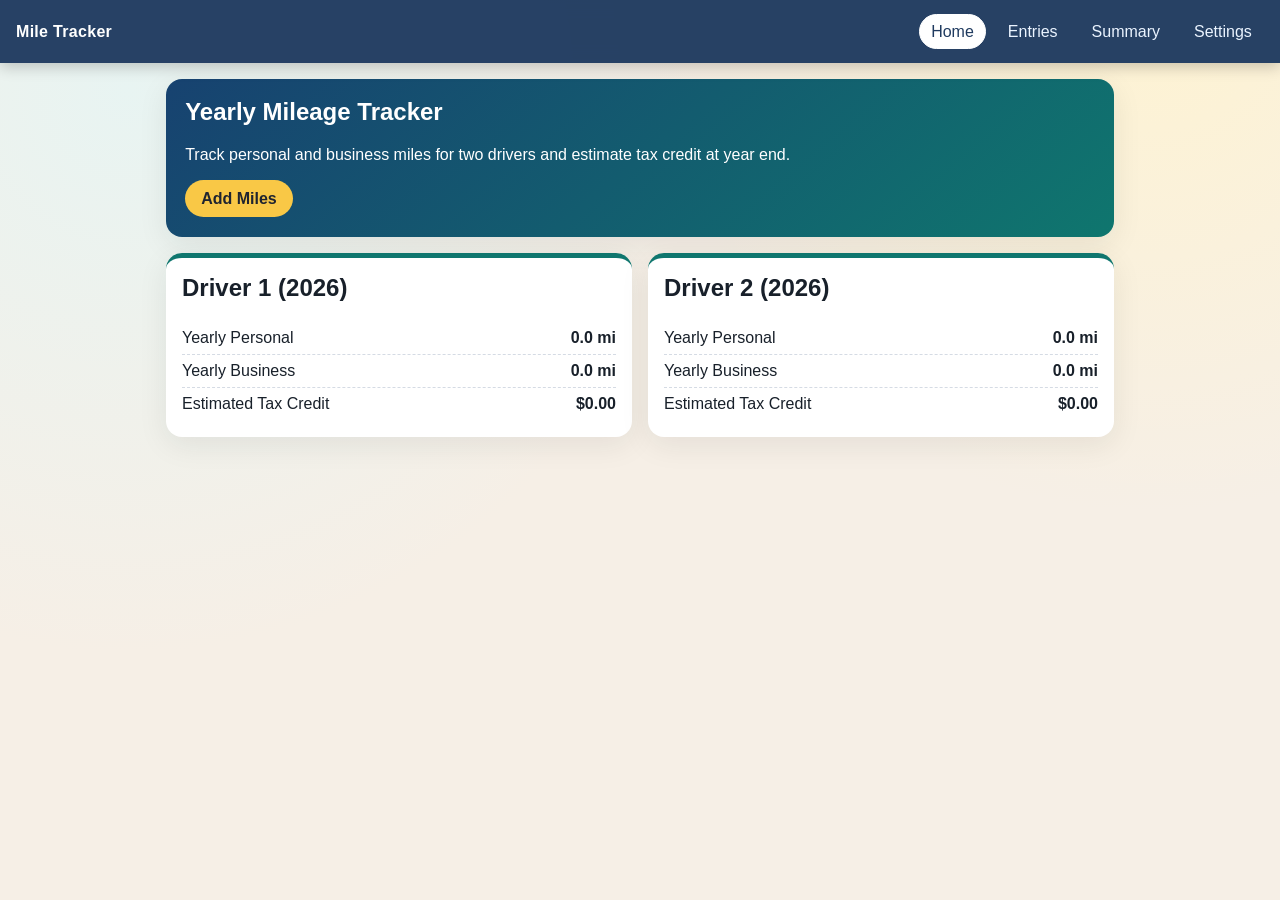
<file: index.html>
<!doctype html>
<html lang="en">
<head>
  <meta charset="UTF-8">
  <meta name="viewport" content="width=device-width, initial-scale=1.0">
  <meta name="theme-color" content="#1f3a5f">
  <link rel="manifest" href="manifest.webmanifest">
  <link rel="stylesheet" href="app.css">
  <title>Mile Tracker | Home</title>
</head>
<body data-page="home">
  <header class="topbar">
    <div class="brand">Mile Tracker</div>
    <nav class="menu" aria-label="Primary">
      <a href="index.html" data-nav="home">Home</a>
      <a href="entries.html" data-nav="entries">Entries</a>
      <a href="summary.html" data-nav="summary">Summary</a>
      <a href="settings.html" data-nav="settings">Settings</a>
    </nav>
  </header>

  <main class="container">
    <section class="hero">
      <h1>Yearly Mileage Tracker</h1>
      <p>Track personal and business miles for two drivers and estimate tax credit at year end.</p>
      <a class="button" href="entries.html">Add Miles</a>
    </section>

    <section class="card-grid" id="homeTotals" aria-live="polite"></section>
  </main>

  <script src="app.js"></script>
</body>
</html>
</file>
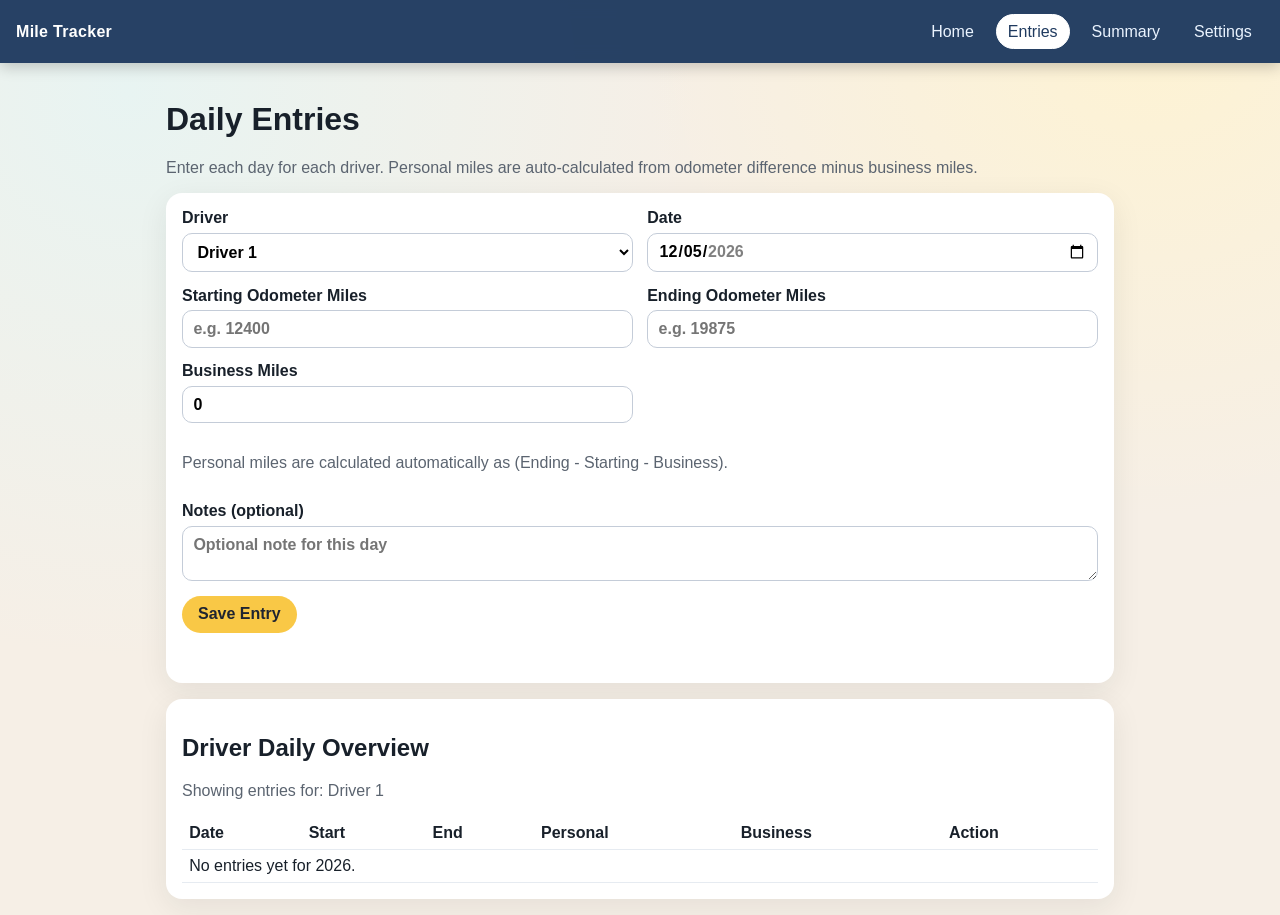
<file: entries.html>
<!doctype html>
<html lang="en">
<head>
  <meta charset="UTF-8">
  <meta name="viewport" content="width=device-width, initial-scale=1.0">
  <meta name="theme-color" content="#1f3a5f">
  <link rel="manifest" href="manifest.webmanifest">
  <link rel="stylesheet" href="app.css">
  <title>Mile Tracker | Entries</title>
</head>
<body data-page="entries">
  <header class="topbar">
    <div class="brand">Mile Tracker</div>
    <nav class="menu" aria-label="Primary">
      <a href="index.html" data-nav="home">Home</a>
      <a href="entries.html" data-nav="entries">Entries</a>
      <a href="summary.html" data-nav="summary">Summary</a>
      <a href="settings.html" data-nav="settings">Settings</a>
    </nav>
  </header>

  <main class="container">
    <h1>Daily Entries</h1>
    <p class="muted">Enter each day for each driver. Personal miles are auto-calculated from odometer difference minus business miles.</p>

    <section class="panel">
      <form id="entryForm" class="form-grid">
        <label>
          Driver
          <select id="driverSelect" required></select>
        </label>

        <label>
          Date
          <input id="entryDate" type="date" required>
        </label>

        <label>
          Starting Odometer Miles
          <input id="startMiles" type="number" min="0" step="0.1" placeholder="e.g. 12400">
        </label>

        <label>
          Ending Odometer Miles
          <input id="endMiles" type="number" min="0" step="0.1" placeholder="e.g. 19875">
        </label>

        <label>
          Business Miles
          <input id="businessMiles" type="number" min="0" step="0.1" required>
        </label>

        <p class="muted full-row">Personal miles are calculated automatically as (Ending - Starting - Business).</p>

        <label class="full-row">
          Notes (optional)
          <textarea id="notes" rows="2" placeholder="Optional note for this day"></textarea>
        </label>

        <button class="button" type="submit">Save Entry</button>
      </form>
      <p id="entryStatus" class="status" aria-live="polite"></p>
    </section>

    <section class="panel">
      <h2>Driver Daily Overview</h2>
      <p id="overviewDriverLabel" class="muted"></p>
      <div class="table-wrap">
        <table>
          <thead>
            <tr>
              <th>Date</th>
              <th>Start</th>
              <th>End</th>
              <th>Personal</th>
              <th>Business</th>
              <th>Action</th>
            </tr>
          </thead>
          <tbody id="entryTableBody"></tbody>
        </table>
      </div>
    </section>
  </main>

  <script src="app.js"></script>
</body>
</html>
</file>
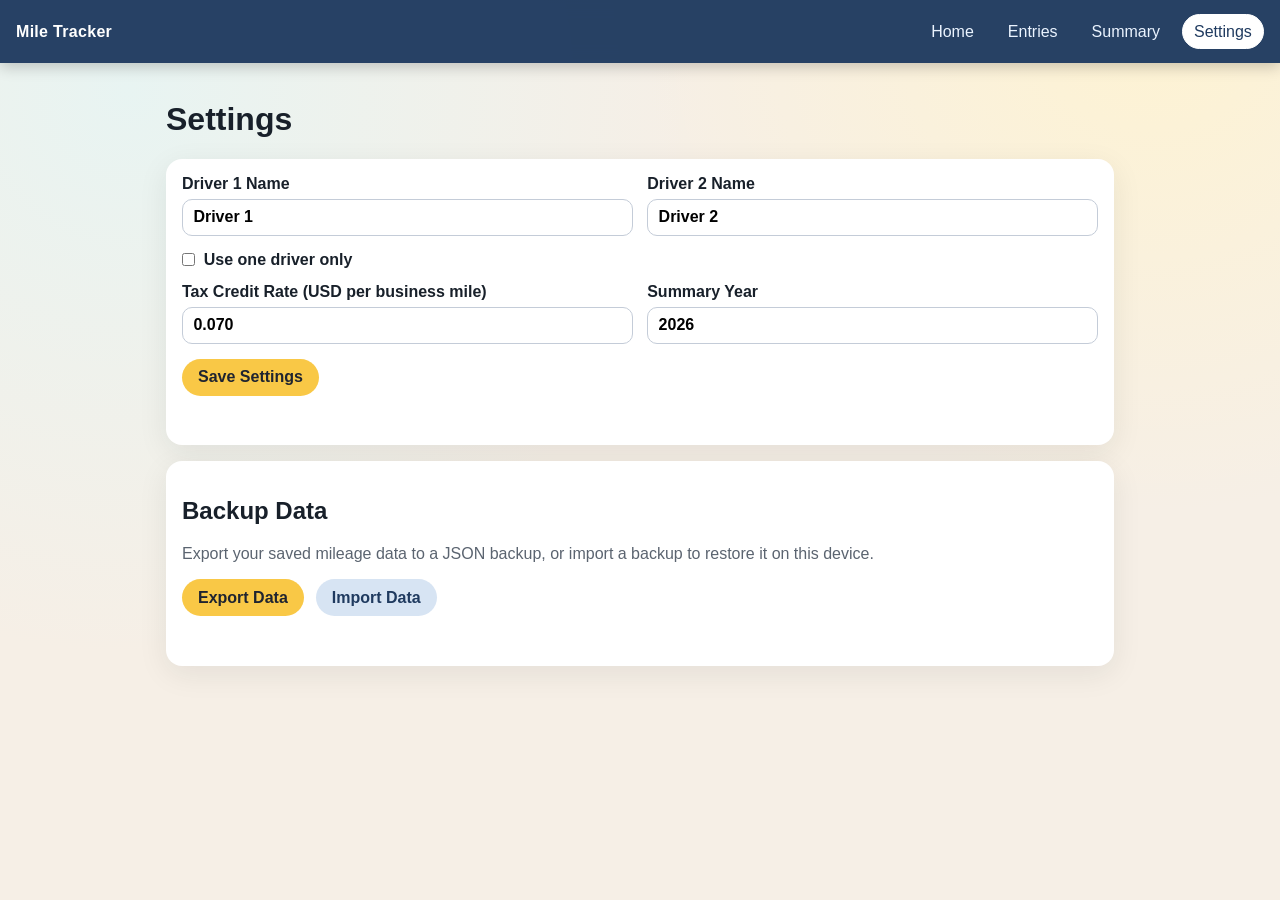
<file: settings.html>
<!doctype html>
<html lang="en">
<head>
  <meta charset="UTF-8">
  <meta name="viewport" content="width=device-width, initial-scale=1.0">
  <meta name="theme-color" content="#1f3a5f">
  <link rel="manifest" href="manifest.webmanifest">
  <link rel="stylesheet" href="app.css">
  <title>Mile Tracker | Settings</title>
</head>
<body data-page="settings">
  <header class="topbar">
    <div class="brand">Mile Tracker</div>
    <nav class="menu" aria-label="Primary">
      <a href="index.html" data-nav="home">Home</a>
      <a href="entries.html" data-nav="entries">Entries</a>
      <a href="summary.html" data-nav="summary">Summary</a>
      <a href="settings.html" data-nav="settings">Settings</a>
    </nav>
  </header>

  <main class="container">
    <h1>Settings</h1>

    <section class="panel">
      <form id="settingsForm" class="form-grid">
        <label>
          Driver 1 Name
          <input id="driverOneName" type="text" maxlength="40" required>
        </label>

        <label>
          Driver 2 Name
          <input id="driverTwoName" type="text" maxlength="40" required>
        </label>

        <label class="full-row checkbox-row">
          <input id="singleDriverMode" type="checkbox">
          <span>Use one driver only</span>
        </label>

        <label>
          Tax Credit Rate (USD per business mile)
          <input id="taxRate" type="number" min="0" step="0.001" required>
        </label>

        <label>
          Summary Year
          <input id="summaryYear" type="number" min="2000" max="2100" step="1" required>
        </label>

        <button class="button" type="submit">Save Settings</button>
      </form>
      <p id="settingsStatus" class="status" aria-live="polite"></p>
    </section>

    <section class="panel">
      <h2>Backup Data</h2>
      <p class="muted">Export your saved mileage data to a JSON backup, or import a backup to restore it on this device.</p>
      <div class="action-row">
        <button id="exportDataButton" class="button" type="button">Export Data</button>
        <button id="importDataButton" class="button button-secondary" type="button">Import Data</button>
      </div>
      <input id="importDataInput" type="file" accept="application/json" hidden>
      <p id="importExportStatus" class="status" aria-live="polite"></p>
    </section>
  </main>

  <script src="app.js"></script>
</body>
</html>
</file>
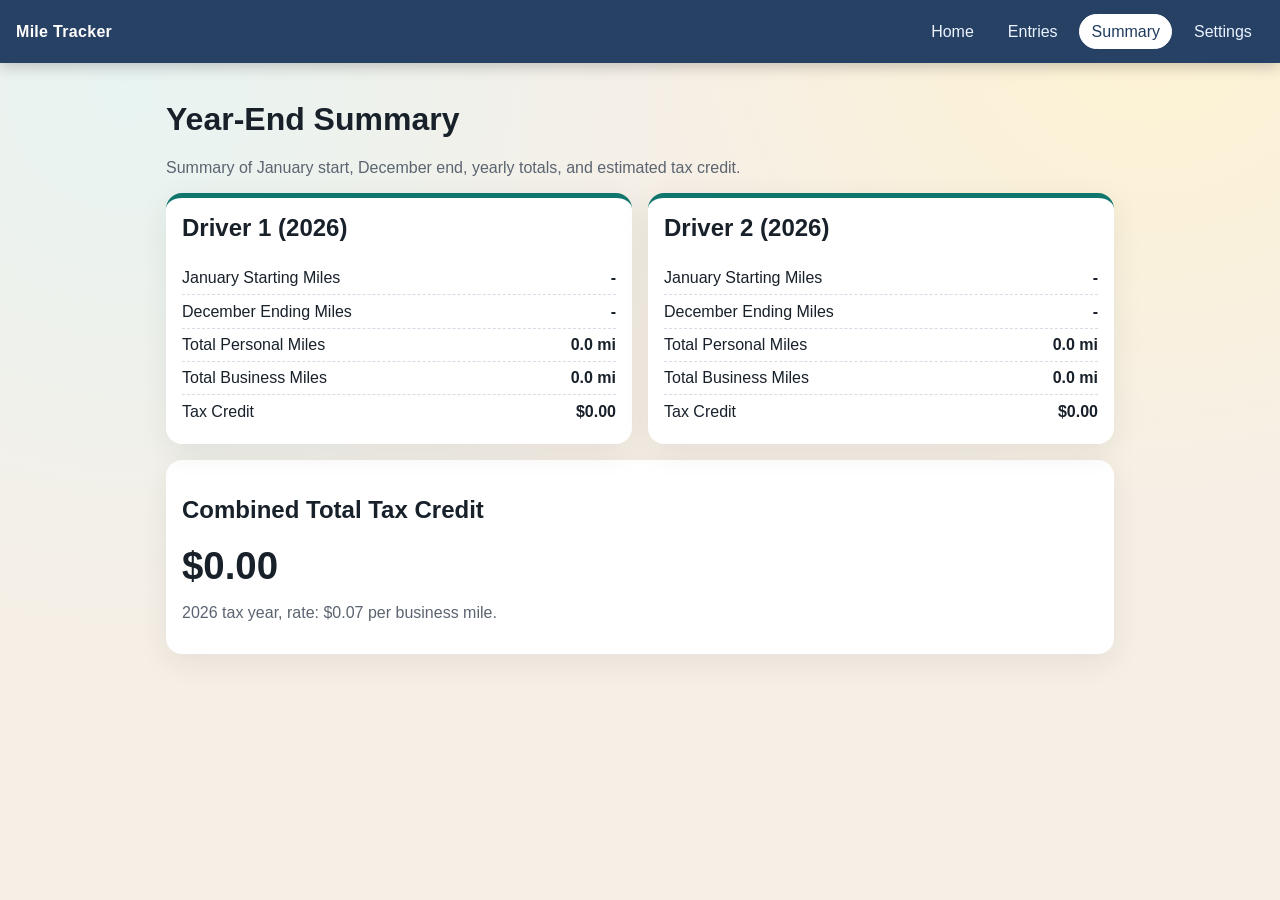
<file: summary.html>
<!doctype html>
<html lang="en">
<head>
  <meta charset="UTF-8">
  <meta name="viewport" content="width=device-width, initial-scale=1.0">
  <meta name="theme-color" content="#1f3a5f">
  <link rel="manifest" href="manifest.webmanifest">
  <link rel="stylesheet" href="app.css">
  <title>Mile Tracker | Summary</title>
</head>
<body data-page="summary">
  <header class="topbar">
    <div class="brand">Mile Tracker</div>
    <nav class="menu" aria-label="Primary">
      <a href="index.html" data-nav="home">Home</a>
      <a href="entries.html" data-nav="entries">Entries</a>
      <a href="summary.html" data-nav="summary">Summary</a>
      <a href="settings.html" data-nav="settings">Settings</a>
    </nav>
  </header>

  <main class="container">
    <h1>Year-End Summary</h1>
    <p class="muted">Summary of January start, December end, yearly totals, and estimated tax credit.</p>

    <section class="card-grid" id="summaryCards" aria-live="polite"></section>

    <section class="panel">
      <h2 id="taxCreditTitle">Combined Total Tax Credit</h2>
      <p class="big-number" id="combinedTaxCredit">$0.00</p>
      <p class="muted" id="taxRateHint"></p>
    </section>
  </main>

  <script src="app.js"></script>
</body>
</html>
</file>
<file: app.css>
:root {
  --navy: #1f3a5f;
  --teal: #0f766e;
  --sand: #f6efe6;
  --ink: #18202a;
  --muted: #5b6470;
  --card: #ffffff;
  --shadow: 0 8px 30px rgba(24, 32, 42, 0.08);
  --radius: 16px;
}

* {
  box-sizing: border-box;
}

body {
  margin: 0;
  font-family: "Manrope", "Segoe UI", sans-serif;
  color: var(--ink);
  background: radial-gradient(circle at 10% 10%, #e8f4f2, transparent 40%),
              radial-gradient(circle at 90% 0%, #fef3d2, transparent 35%),
              var(--sand);
  min-height: 100vh;
}

.topbar {
  position: sticky;
  top: 0;
  z-index: 10;
  display: flex;
  flex-wrap: wrap;
  align-items: center;
  justify-content: space-between;
  padding: 0.9rem 1rem;
  background: rgba(31, 58, 95, 0.96);
  backdrop-filter: blur(8px);
  color: #fff;
  box-shadow: 0 4px 14px rgba(0, 0, 0, 0.2);
}

.brand {
  font-weight: 800;
  letter-spacing: 0.3px;
}

.menu {
  display: flex;
  gap: 0.6rem;
  overflow-x: auto;
}

.menu a {
  color: #ebf4ff;
  text-decoration: none;
  padding: 0.45rem 0.7rem;
  border-radius: 999px;
  border: 1px solid transparent;
  white-space: nowrap;
}

.menu a.active {
  background: #fff;
  color: var(--navy);
  border-color: #fff;
}

.container {
  width: min(100%, 980px);
  margin: 0 auto;
  padding: 1rem;
}

.hero {
  background: linear-gradient(140deg, #174270, #0f766e);
  color: #fff;
  border-radius: var(--radius);
  padding: 1.2rem;
  box-shadow: var(--shadow);
  animation: rise 350ms ease;
}

.hero h1 {
  margin-top: 0;
}

.panel {
  background: var(--card);
  border-radius: var(--radius);
  box-shadow: var(--shadow);
  padding: 1rem;
  margin-top: 1rem;
  animation: rise 350ms ease;
}

.card-grid {
  display: grid;
  gap: 1rem;
  margin-top: 1rem;
}

.card {
  background: var(--card);
  border-radius: var(--radius);
  box-shadow: var(--shadow);
  padding: 1rem;
  border-top: 5px solid var(--teal);
  animation: rise 350ms ease;
}

.card h2,
.card h3 {
  margin-top: 0;
}

.stat-row {
  display: flex;
  justify-content: space-between;
  gap: 1rem;
  border-bottom: 1px dashed #d5dbe4;
  padding: 0.45rem 0;
}

.stat-row:last-child {
  border-bottom: 0;
}

.form-grid {
  display: grid;
  gap: 0.9rem;
}

label {
  display: grid;
  gap: 0.35rem;
  font-weight: 600;
}

input,
select,
textarea,
button {
  font: inherit;
}

input,
select,
textarea {
  width: 100%;
  border: 1px solid #c4ccd8;
  border-radius: 10px;
  padding: 0.55rem 0.65rem;
  background: #fff;
}

input:focus,
select:focus,
textarea:focus {
  outline: 2px solid rgba(15, 118, 110, 0.4);
  border-color: var(--teal);
}

.button {
  display: inline-block;
  width: fit-content;
  border: 0;
  border-radius: 999px;
  padding: 0.6rem 1rem;
  cursor: pointer;
  background: #f9c846;
  color: #1f2430;
  font-weight: 800;
  text-decoration: none;
}

.button.button-secondary {
  background: #d7e4f3;
  color: var(--navy);
}

.button.danger {
  background: #e9785b;
  color: #fff;
  padding: 0.4rem 0.7rem;
  font-weight: 700;
}

.action-row {
  display: flex;
  flex-wrap: wrap;
  gap: 0.75rem;
  align-items: center;
}

.status {
  margin: 0.7rem 0 0;
  color: var(--teal);
  font-weight: 600;
  min-height: 1.4rem;
}

.muted {
  color: var(--muted);
}

.checkbox-row {
  display: flex;
  align-items: center;
  gap: 0.55rem;
  font-weight: 600;
}

.checkbox-row input[type="checkbox"] {
  appearance: auto;
  -webkit-appearance: checkbox;
  display: inline-block;
  width: auto;
  height: auto;
  padding: 0;
  border: 0;
  border-radius: 0;
  background: transparent;
  box-shadow: none;
  margin: 0;
  flex: 0 0 auto;
  vertical-align: middle;
  accent-color: var(--teal);
}

.table-wrap {
  overflow-x: auto;
}

table {
  width: 100%;
  border-collapse: collapse;
}

th,
td {
  text-align: left;
  padding: 0.45rem;
  border-bottom: 1px solid #e6ebf1;
}

.big-number {
  font-size: clamp(1.7rem, 4vw, 2.4rem);
  font-weight: 900;
  margin: 0.3rem 0;
}

@keyframes rise {
  from {
    opacity: 0;
    transform: translateY(6px);
  }
  to {
    opacity: 1;
    transform: translateY(0);
  }
}

@media (min-width: 700px) {
  .card-grid {
    grid-template-columns: repeat(2, minmax(0, 1fr));
  }

  .form-grid {
    grid-template-columns: repeat(2, minmax(0, 1fr));
  }

  .full-row {
    grid-column: span 2;
  }
}
</file>
